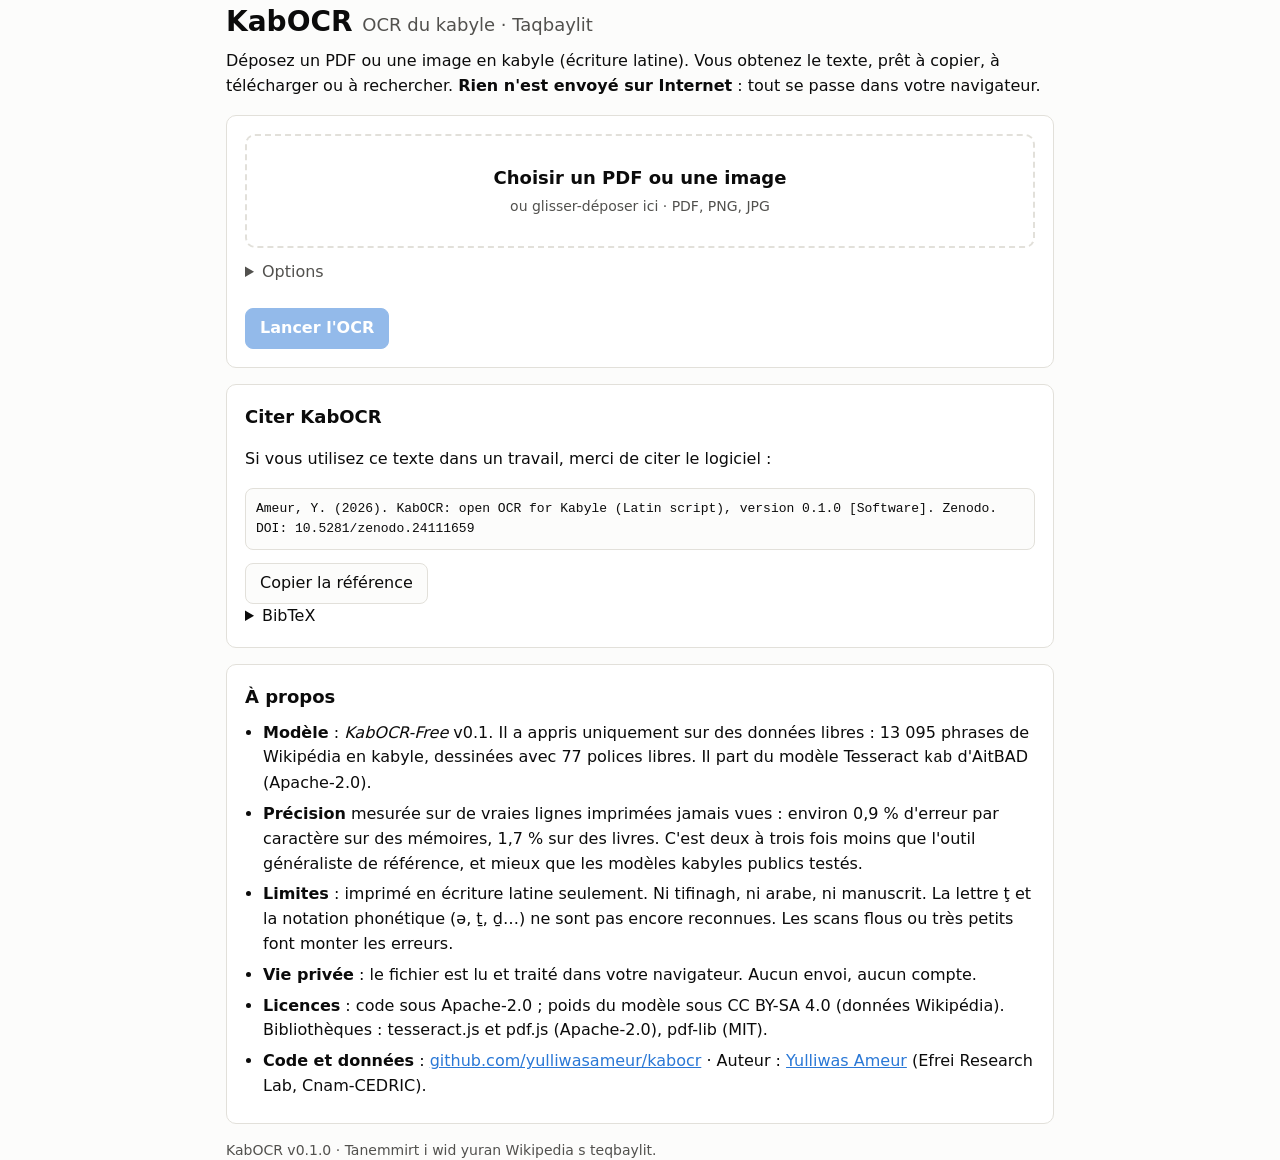
<file: docs/index.html>
<!doctype html>
<html lang="fr"><head><meta charset="utf-8"><title>KabOCR</title>
<meta http-equiv="refresh" content="0; url=app/">
<link rel="canonical" href="app/"></head>
<body><p><a href="app/">KabOCR — ouvrir l'application</a></p></body></html>
</file>
<file: docs/app/style.css>
:root{--bg:#fcfcfb;--card:#ffffff;--fg:#0b0b0b;--mut:#52514e;--line:#e2e0da;--acc:#2a78d6;--acc-fg:#ffffff;--bar:#e9e7e1}
@media (prefers-color-scheme:dark){:root{--bg:#1a1a19;--card:#232322;--fg:#f0efec;--mut:#c3c2b7;--line:#3a3936;--acc:#3987e5;--acc-fg:#ffffff;--bar:#3a3936}}
*{box-sizing:border-box}
body{margin:0;background:var(--bg);color:var(--fg);font:16px/1.55 system-ui,-apple-system,"Segoe UI",Roboto,"DejaVu Sans",sans-serif}
.wrap{max-width:860px;margin:0 auto;padding:0 16px}
header{padding-top:32px}
h1{font-size:28px;margin:0 0 6px}
h1 .sub{font-weight:400;color:var(--mut);font-size:18px}
h2{font-size:18px;margin:0 0 10px}
.lead{margin:0 0 16px;color:var(--fg)}
.card{background:var(--card);border:1px solid var(--line);border-radius:10px;padding:18px;margin:16px 0}
#drop{display:flex;flex-direction:column;align-items:center;justify-content:center;gap:4px;border:2px dashed var(--line);border-radius:10px;padding:28px 12px;cursor:pointer;text-align:center}
#drop.over,#drop:focus{border-color:var(--acc);outline:none}
#drop input{position:absolute;width:1px;height:1px;opacity:0}
.big{font-size:18px;font-weight:600}
.hint{color:var(--mut);font-size:14px}
.row{display:flex;flex-wrap:wrap;gap:10px 16px;align-items:center}
.spread{justify-content:space-between}
.opts{margin:12px 0}
.opts summary{cursor:pointer;color:var(--mut)}
.opts .row{margin-top:10px}
input[type=text],select{font:inherit;padding:4px 6px;border:1px solid var(--line);border-radius:6px;background:var(--bg);color:var(--fg)}
button{font:inherit;padding:7px 14px;border:1px solid var(--line);border-radius:8px;background:var(--bg);color:var(--fg);cursor:pointer}
button:disabled{opacity:.5;cursor:default}
button.primary{background:var(--acc);border-color:var(--acc);color:var(--acc-fg);font-weight:600;margin-top:12px}
.bar{height:8px;background:var(--bar);border-radius:4px;overflow:hidden;margin-top:14px}
#barfill{height:100%;width:0;background:var(--acc);transition:width .2s}
textarea{width:100%;min-height:340px;font:16px/1.5 "DejaVu Sans","Noto Sans",system-ui,sans-serif;padding:10px;border:1px solid var(--line);border-radius:8px;background:var(--bg);color:var(--fg);resize:vertical}
pre{white-space:pre-wrap;word-break:break-word;background:var(--bg);border:1px solid var(--line);border-radius:8px;padding:10px;font-size:13px}
.about ul{padding-left:18px;margin:0}
.about li{margin:6px 0}
a{color:var(--acc)}
footer{padding:8px 16px 40px}
</file>
